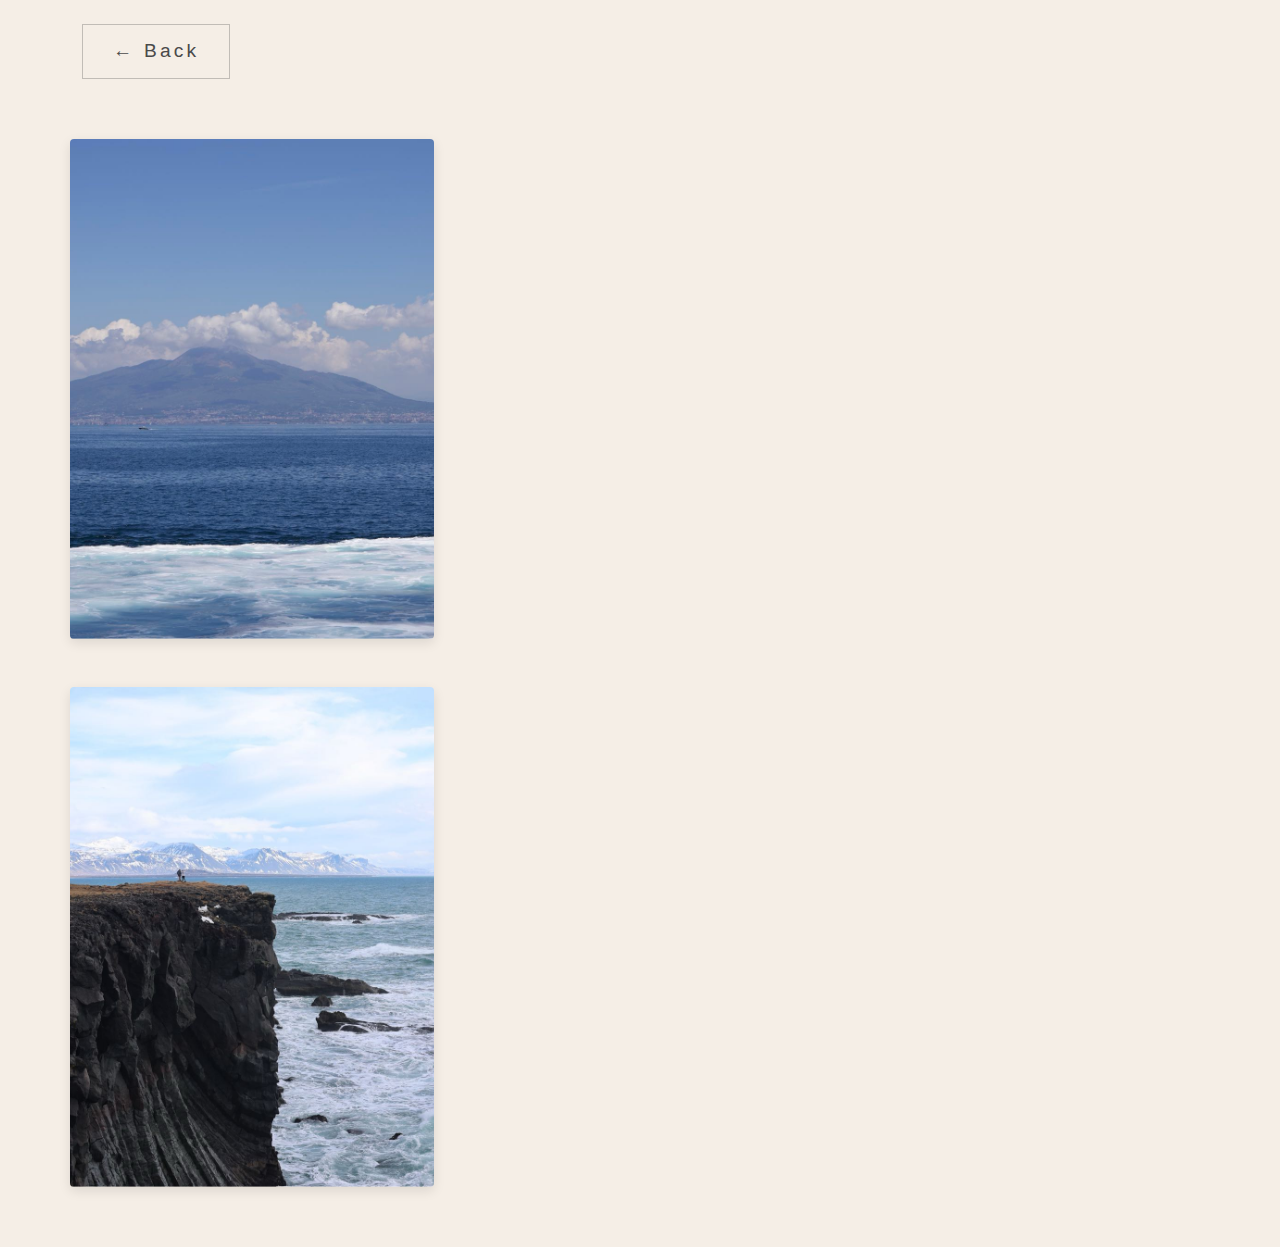
<file: homepage/portfolio.html>
<!DOCTYPE html>
<html lang="en">
<head>
    <meta charset="UTF-8">
    <meta name="viewport" content="width=device-width, initial-scale=1.0">
    <meta http-equiv="X-UA-Compatible" content="IE=edge">
    <title>Gallery - Xinyue Hu Photography</title>
    <!-- Bootstrap CSS -->
    <link href="https://cdn.jsdelivr.net/npm/bootstrap@5.3.3/dist/css/bootstrap.min.css" rel="stylesheet" integrity="sha384-QWTKZyjpPEjISv5WaRU9OFeRpok6YctnYmDr5pNlyT2bRjXh0JMhjY6hW+ALEwIH" crossorigin="anonymous">
    <!-- Custom CSS -->
    <link rel="stylesheet" type="text/css" href="css/style.css?v=2">
</head>
<body>
    <div class="content-overlay">
        <!-- Back Button -->
        <div class="container pt-4">
            <nav class="navigation">
                <a href="index.html" class="nav-link">
                    ← Back
                </a>
            </nav>
        </div>

        <!-- Landscape Gallery Grid -->
        <div class="container gallery-container">
            <div class="row g-4">
                <div class="col-md-4">
                    <div class="photo-item fade-in">
                        <img src="images/mountain.jpg" alt="Mountain Landscape" class="img-fluid">
                        <div class="photo-overlay">
                            <p>POSITANO, ITALY</p>
                        </div>
                    </div>
                </div>
                <div class="col-md-4">
                    <div class="photo-item fade-in-delay">
                        <img src="images/ocean.jpg" alt="Ocean Sunset" class="img-fluid">
                        <div class="photo-overlay">
                            <p>ZAKYTHOS, GREECE</p>
                        </div>
                    </div>
                </div>
                <div class="col-md-4">
                    <div class="photo-item fade-in-delay-2">
                        <img src="images/forest.jpg" alt="Forest Path" class="img-fluid">
                        <div class="photo-overlay">
                            <p>MADEIRA, PORTUGAL</p>
                        </div>
                    </div>
                </div>
            </div>
            <div class="row g-4 mt-4">
                <div class="col-md-4">
                    <div class="photo-item fade-in">
                        <img src="images/wave.jpg" alt="Desert Vista" class="img-fluid">
                        <div class="photo-overlay">
                            <p>ICELAND</p>
                        </div>
                    </div>
                </div>
                <div class="col-md-4">
                    <div class="photo-item fade-in-delay">
                        <img src="images/lake.jpg" alt="Lake Reflection" class="img-fluid">
                        <div class="photo-overlay">
                            <p>VENICE, ITALY</p>
                        </div>
                    </div>
                </div>
                <div class="col-md-4">
                    <div class="photo-item fade-in-delay-2">
                        <img src="images/winter.jpg" alt="Winter Scene" class="img-fluid">
                        <div class="photo-overlay">
                            <p>ICELAND</p>
                        </div>
                    </div>
                </div>
            </div>
        </div>
    </div>

    <!-- Bootstrap JavaScript -->
    <script src="https://cdn.jsdelivr.net/npm/bootstrap@5.3.3/dist/js/bootstrap.bundle.min.js" integrity="sha384-YvpcrYf0tY3lHB60NNkmXc5s9fDVZLESaAA55NDzOxhy9GkcIdslK1eN7N6jIeHz" crossorigin="anonymous"></script>
    <!-- Custom JavaScript -->
    <script src="js/script.js"></script>
</body>
</html>
</file>
<file: homepage/css/style.css>
/* Basic reset and background */
body {
    margin: 0;
    padding: 0;
    min-height: 100vh;
    font-family: 'Helvetica Neue', sans-serif;
    background-color: #F5EEE6;
}

/* Center content */
.content-overlay {
    min-height: 100vh;
}

.content-wrapper {
    padding: 20px;
}

/* Main title */
.name-title {
    font-size: 6rem;
    letter-spacing: 0.8rem;
    font-weight: 300;
    color: #3A3A3A;
    margin-bottom: 20px;
}

/* Subtitle */
.subtitle {
    font-size: 2.5rem;
    letter-spacing: 0.5rem;
    font-weight: 300;
    color: #666666;
    margin-bottom: 20px;
}

/* Center line */
.divider {
    width: 60px;
    height: 2px;
    background-color: #666666;
    margin: 30px auto;
}

/* Portfolio button */
.nav-link {
    display: inline-block;
    text-decoration: none;
    color: #4A4A4A;
    font-size: 1.8rem;
    letter-spacing: 0.3rem;
    padding: 15px 30px;
    border: 1px solid #4A4A4A;
}

.nav-link:hover {
    background-color: #4A4A4A;
    color: #F5EEE6;
}

/* Arrow animation */
.arrow-icon {
    margin-left: 10px;
    transition: transform 0.3s;
}

.nav-link:hover .arrow-icon {
    transform: translateX(10px);
}

/* Simple fade animations */
.fade-in {
    animation: fadeIn 1s;
}

.fade-in-delay {
    animation: fadeIn 1s 0.5s forwards;
    opacity: 0;
}

.fade-in-delay-2 {
    animation: fadeIn 1s 1s forwards;
    opacity: 0;
}

@keyframes fadeIn {
    from { opacity: 0; }
    to { opacity: 1; }
}

/* Mobile adjustments */
@media (max-width: 768px) {
    .name-title {
        font-size: 4rem;
        letter-spacing: 0.5rem;
    }

    .subtitle {
        font-size: 1.8rem;
        letter-spacing: 0.3rem;
    }

    .nav-link {
        font-size: 1.5rem;
        padding: 12px 24px;
    }
}

/* Gallery styles */
.gallery-container {
    padding: 20px 0 60px 0;
}

.photo-item {
    position: relative;
    overflow: hidden;
    border-radius: 4px;
    box-shadow: 0 4px 12px rgba(0, 0, 0, 0.1);
    transition: transform 0.3s ease, box-shadow 0.3s ease;
}

.photo-item:hover {
    transform: translateY(-5px);
    box-shadow: 0 6px 16px rgba(0, 0, 0, 0.15);
}

.photo-item img {
    width: 100%;
    height: 500px;  /* Fixed height for consistency */
    object-fit: cover;  /* This ensures images cover the area without distortion */
    transition: transform 0.5s ease;
}

.photo-item:hover img {
    transform: scale(1.05);
}

.photo-overlay {
    position: absolute;
    bottom: 0;
    left: 0;
    right: 0;
    background: rgba(245, 238, 230, 0.95);
    padding: 20px;
    transform: translateY(100%);
    transition: transform 0.4s ease;
}

.photo-item:hover .photo-overlay {
    transform: translateY(0);
}

.photo-overlay p {
    margin: 0;
    color: #3A3A3A;
    font-size: 1.4rem;
    letter-spacing: 0.3rem;
    text-align: center;
    font-weight: 300;
}

/* Back button enhancement */
.navigation {
    margin-bottom: 40px;
}

.nav-link {
    display: inline-block;
    font-size: 1.2rem;
    letter-spacing: 0.2rem;
    padding: 12px 30px;
    border: 1px solid rgba(74, 74, 74, 0.3);
    transition: all 0.3s ease;
}

.nav-link:hover {
    background: rgba(74, 74, 74, 0.05);
    border-color: rgba(74, 74, 74, 0.5);
    transform: translateY(-2px);
}

/* Responsive adjustments */
@media (max-width: 768px) {
    .photo-item img {
        height: 400px;
    }
    
    .photo-overlay p {
        font-size: 1.2rem;
        letter-spacing: 0.2rem;
    }
    
    .gallery-container {
        padding: 10px 0 40px 0;
    }
}
</file>
